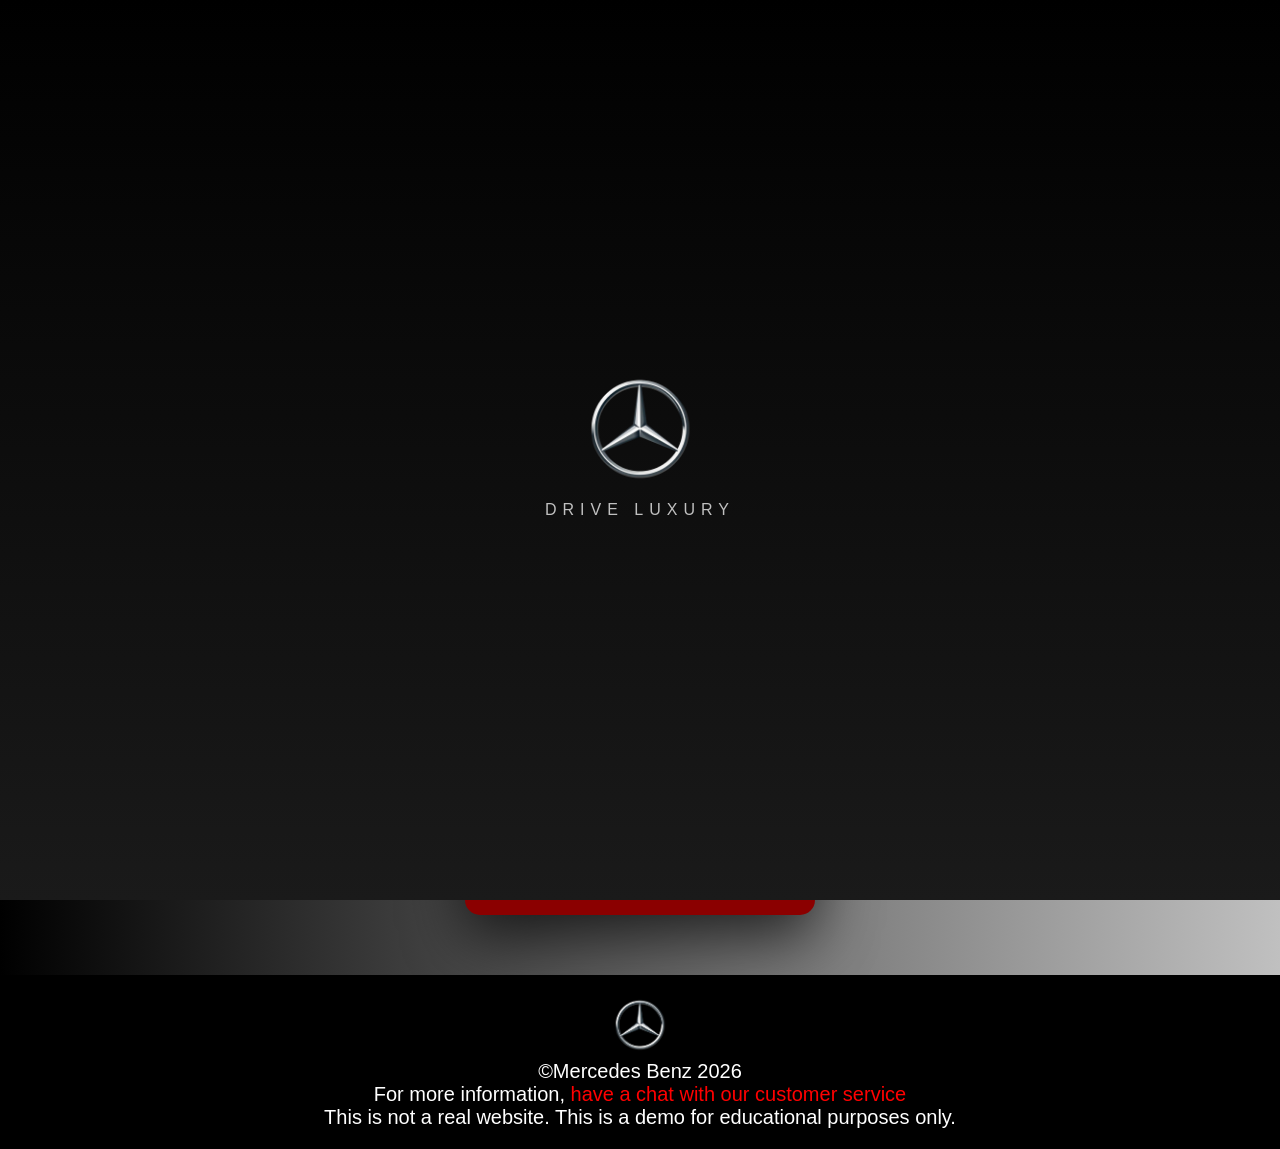
<file: index.html>
<!DOCTYPE html>
<html lang="en">
  <head>
    <meta charset="UTF-8">
    <meta name="viewport" content="width=device-width, initial-scale=1.0">
    <title>
      Mercedez Benz Landing Page
    </title>
    <link rel="stylesheet" href="style.css">
  </head>
  <body>
        <div id="splashScreen">
  <img src="Mercedes-logo.png" alt="Logo" class="splash-img">
  <p class="splash-text">Drive Luxury</p>
</div>
<script>
  var splash = document.getElementById('splashScreen');

  if (sessionStorage.getItem('splashSeen')) {
    splash.style.display = 'none';
  } else {
    sessionStorage.setItem('splashSeen', 'yes');
    window.addEventListener('load', function () {
      setTimeout(function () {
        splash.style.display = 'none';
      }, 3000);
    });
  }
</script>
    <header>
    <img src="Mercedes-logo.png" alt="Mercedes-Benz Logo" class="logo">
      <nav>
        <a href="" title="home">Home</a>
        <a href="models.html" title="Models">Models</a>
         <a href="gallery.html" title="Gallery">Gallery</a>
         <a href="contact.html" title="contact">Contact</a>
      </nav>
      </header>
      <section id="box">
      <img src="mercedes3.jpg" alt="Mercedes-Benz" class="hero">
      <div class="text-box">
      <h1>Mercedes-AMG: The Soul of Performance</h1>
      <details>
        <summary>View Specification</summary>
<p>Mercedes-AMG is where luxury meets raw, unapologetic power. Born from racing in 1967, every AMG engine is hand-built by a single master craftsman—the legendary "One Man, One Engine" promise. From the fierce A 45 to the iconic G 63 and the track-ready GT, these machines are built to thrill. Today, AMG blends thunderous V8s with F1-inspired hybrid tech, pushing some models past 800 hp. It's not just speed—it's passion, precision, and over 50 years of racing heritage packed into every drive. Simply put, AMG is the soul of Mercedes-Benz on fire.</p>
</details>
      </div>
    </section>
    <footer>
       <img src="Mercedes-logo.png" alt="Mercedes-Benz Logo">
       <p>&copy;Mercedes Benz 2026<br>
       For more information,  <a href="https://wa.me/2347010623335">have a chat with our customer service</a>
       </p>
       <p>This is not a real website. This is a demo for educational purposes only.</p>
    </footer>
  </body>
</html>
</file>
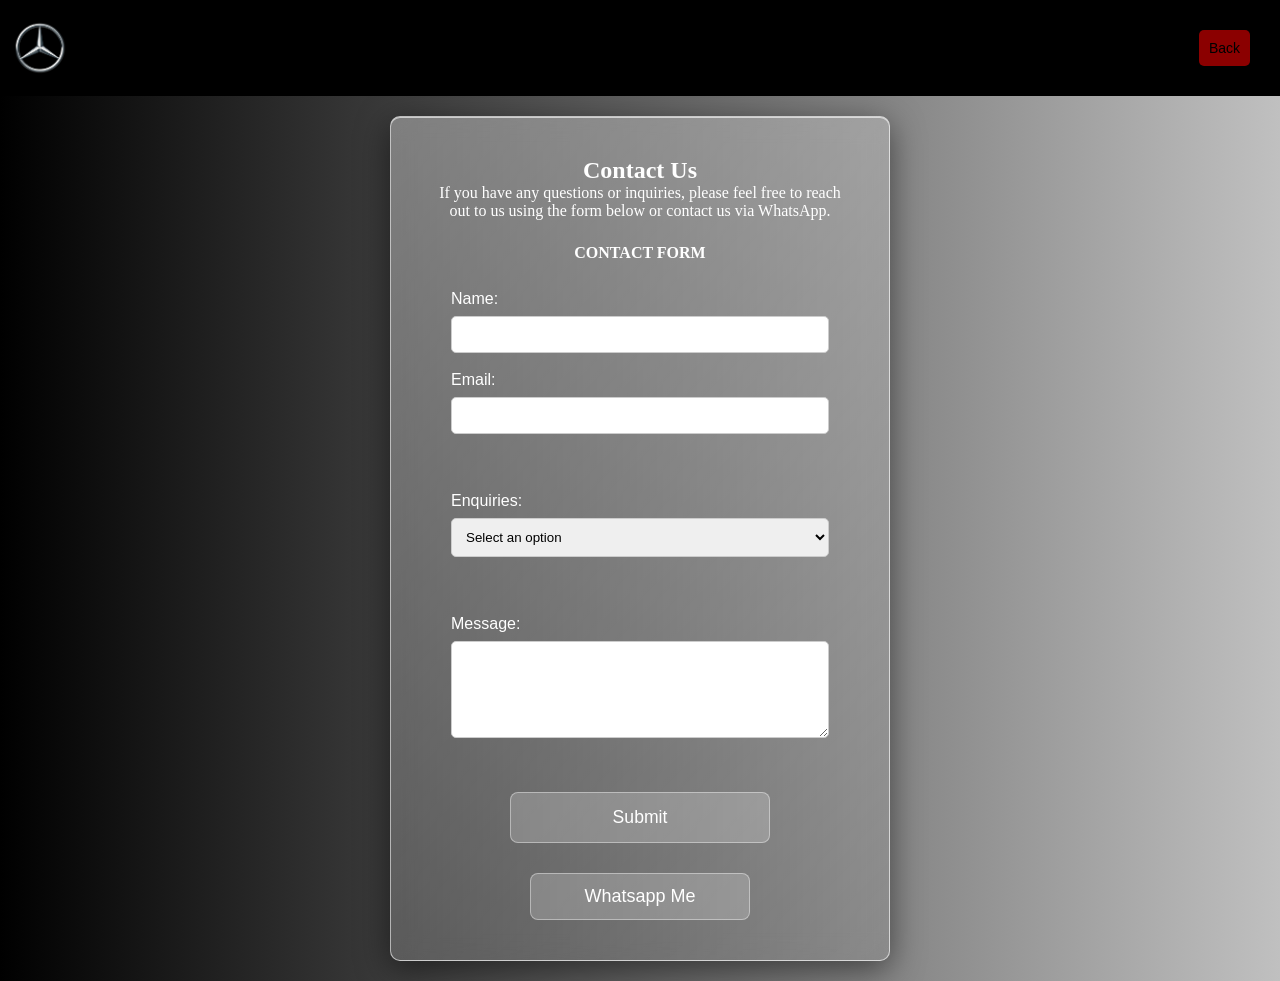
<file: contact.html>
<!DOCTYPE html>
<html lang="en">
  <head>
    <meta charset="UTF-8">
    <meta name="viewport" content="width=device-width, initial-scale=1.0">
    <title>Mercedez Benz Landing Page</title>
    <link rel="stylesheet" href="form.css">
    <link rel="stylesheet" href="style.css">  
    </head>
    <body>
      <header>
    <img src="Mercedes-logo.png" alt="Mercedes-Benz Logo" class="logo">
    <nav>
      <a href="index.html">Back</a>
    </nav>
    </header>
    <section class="contact-section">
      <h1>Contact Us</h1>
      <p>If you have any questions or inquiries, please feel free to reach out to us using the form below or contact us via WhatsApp.</p>
    <form action="https://formsubmit.co/uduakabasi.codes@gmail.com" method="POST">
      <fieldset>
        <legend>Contact Form</legend>
        <label for="name">Name:</label>
        <input type="text" id="name" name="name" required>

        <label for="email">Email:</label>
        <input type="email" id="email" name="email" required>
      </fieldset>
      <fieldset>
  <label for="enquries">Enquiries:</label>
  <select id="enquries" name="enquries" required>
    <option value="">Select an option</option>
    <option value="general">General Inquiry</option>
    <option value="sales">Sales</option>
    <option value="service">Service</option>
  </select>
</fieldset>
      <fieldset>
        <label for="message">Message:</label>
        <textarea id="message" name="message" rows="5" required></textarea>
</fieldset>
        <button type="submit">Submit</button>
    </form>
 <div class="button-container">
  <a href="https://wa.me/2347010623335">
    <button class="whatsapp-btn">Whatsapp Me</button>
    </select>
 </body>
 </html>
</file>
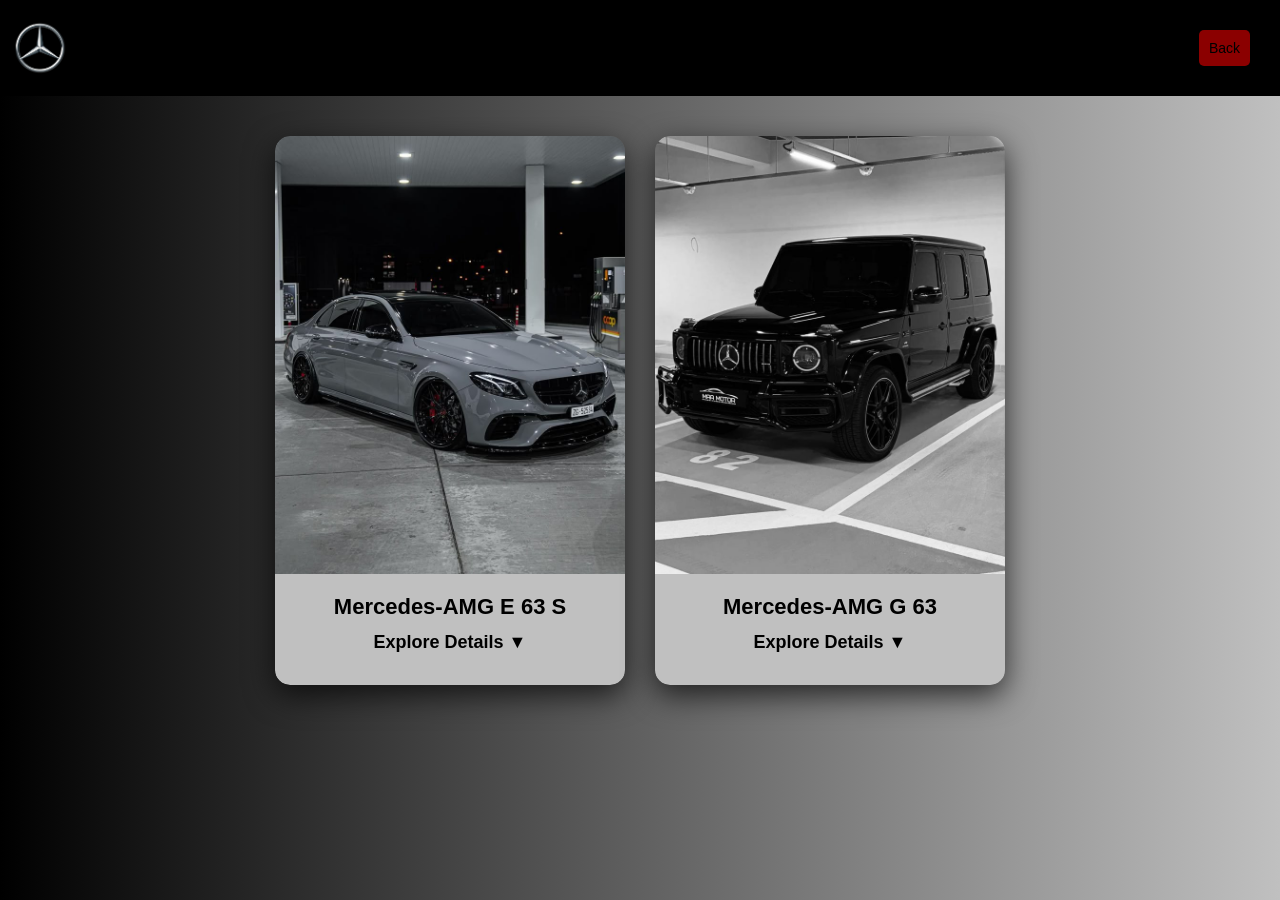
<file: gallery.html>
<!DOCTYPE html>
<html lang="en">
  <head>
    <meta charset="UTF-8">
    <meta name="viewport" content="width=device-width, initial-scale=1.0">
    <title>
      Mercedez Benz Landing Page
    </title>
    <link rel="stylesheet" href="style.css">
  </head>
  <body>
    <header>
    <img src="Mercedes-logo.png" alt="Mercedes-Benz Logo" class="logo">
    <nav>
      <a href="index.html">Back</a>
    </nav>
    </header>
<section id="center">
    <div class="card-wrapper">
      <img src="mercedes1.jpg" alt="Mercedes-AMG E 63 S" class="box2">
      <div class="card2">
      <h1>Mercedes-AMG E 63 S</h1>
      <details name="models">
        <summary>Explore Details</summary>
<p>Precision engineered. Aggressively styled. Unforgettable on every road.</p>
</details>
      </div>
    </div>
    <div class="card-wrapper">
    <img src="mercedes2.jpg" alt="Mercedes-Benz" class="box2">
      <div class="card2">
      <h1>Mercedes-AMG G 63</h1>
      <details name="models">
        <summary>Explore Details</summary>
<p>The Mercedes-AMG G 63 combines iconic luxury with powerful performance. Its bold design, commanding presence, and AMG engineering make it a true symbol of strength and prestige.
Built for power. Designed for distinction.</p>
</details>
    </div>
    </div>
</section>
</body>
</html>
</file>
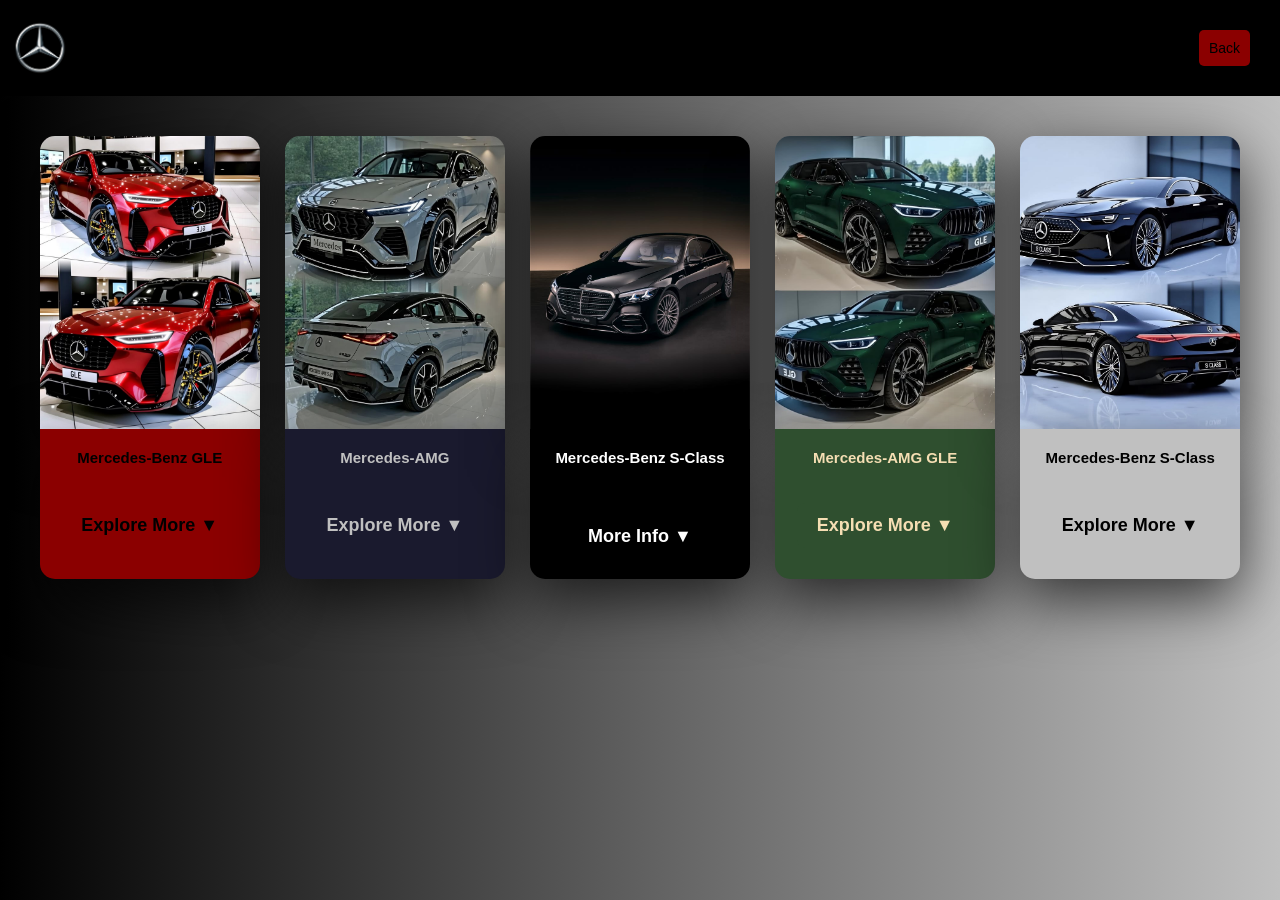
<file: models.html>
<!DOCTYPE html>
<html lang="en">
  <head>
  <meta charset="UTF-8">
  <meta name="viewport" content="width=device-width, initial-scale=1.0">
  <title>
    Mercedez Benz Landing Page
  </title>
   <link rel="stylesheet" href="style.css">
   <link rel="stylesheet" href="models.css">
  </head>
  <body>
    <header>
    <img src="Mercedes-logo.png" alt="Mercedes-Benz Logo" class="logo">
    <nav>
      <a href="index.html">Back</a>
    </nav>
    </header>
    <div class="container">
   <div class="item">
  <img src="mercedes4.jpg" alt="Mercedes-Benz GLE">
  <section>
  <h1>Mercedes-Benz GLE</h1>
  <details name="models">
    <summary>Explore More</summary>
    <p>A red mid-size luxury SUV with an aggressive AMG-style front bumper, black-and-yellow multi-spoke wheels, and a black roof/pillar contrast. Presented in a dealership showroom setting.</p>
  </details>
  </section>
</div>
  <div class="item"><img src="mercedes5.jpg" alt="Mercedes-AMG">
  <section>
  <h1>Mercedes-AMG</h1>
  <details name="models">
    <summary>Explore More</summary>
    <p>A grey coupe-SUV (GLE Coupe/GLC Coupe-style silhouette) with a black grille, black roofline, and sporty diffuser-style rear bumper — styled as a performance AMG variant.</p>
  </details>
  </section>
  </div>
  <div class="item"><img src="mercedes6.jpg" alt="Mercedes-Benz S-Class">
  <section>
    <h1>Mercedes-Benz S-Class</h1><br>
   <details name="models">
    <summary>More Info</summary>
    <p>A black S-Class sedan shown in a dramatic studio lighting shot, with the vertical-slat grille and Mercedes star badge — a standard official-style promotional image of the current-generation S-Class.</p>
   </details>
  </section>
  </div>
  <div class="item"><img src="mercerdes7.jpg" alt="Mercedes-AMG GLE">
  <section>
    <h1>Mercedes-AMG GLE</h1>
<details name="models">
  <summary>Explore More</summary>
  <p>A dark green mid-size luxury SUV with the AMG vertical-bar grille, black wheel arches, and large black multi-spoke wheels — styled as an AMG-trim GLE.</p>
</details>
  </section>
  </div>
  <div class="item"><img src="mercedes8.jpg" alt="Mercedes-Benz">
  <section>
    <h1>Mercedes-Benz S-Class</h1>
    <details name="models">
<summary>Explore More</summary>
<p>A black four-door luxury sedan/coupe-style body with a large diamond-block grille, slim LED headlights, and multi-spoke wheels. Styled like a top-tier S-Class flagship sedan — Mercedes' full-size luxury flagship.</p>
  </details>
  </section>
  </div>
</div>
  </body>
</html>
</file>
<file: style.css>
* {
  margin: 0;
  padding: 0;
  box-sizing: border-box;
}
body {
background: linear-gradient(to right, #000000, #C0C0C0);
  text-align: center;
}
#splashScreen {
  position: fixed;
  top: 0;
  left: 0;
  width: 100%;
  height: 100%;
  background: linear-gradient(180deg, #000, #1a1a1a);
  display: flex;
  flex-direction: column;
  align-items: center;
  justify-content: center;
  z-index: 9999;
}

.splash-img {
  width: 120px;
  animation: logoIn 1.5s ease forwards;
}

.splash-text {
  padding: 12px;
  font-family: "Segoe UI", Arial, sans-serif;
  color: #c0c0c0;
  letter-spacing: 6px;
  text-transform: uppercase;
  font-size: 1rem;
  animation: logoIn 2s ease forwards;
}

@keyframes logoIn {
  from { opacity: 0; transform: scale(0.8); }
  to   { opacity: 1; transform: scale(1); }
}
header{
  justify-content: space-between;
  padding: 10px;
    display: flex;
    align-items: center;
  border-radius: none;
  font-family: Segoe UI;
  font-style: normal;
  background: black;
  color: white;
}
.logo {
    width: 60px;
    height: auto;
}
#box {
  display: flex;
  justify-content: center;
  padding: 60px 0;
}

nav {
  display: flex;
    justify-content: space-between;
    align-items: center;
    padding: 20px 20px;
}

nav a{
  font-family: "Segoe UI", Arial, sans-serif;
    font-size: 18px;
    font-weight: 500;
    font-style: normal;
  background-color: #8B0000;
    color: black;
    padding: 10px;
    border-radius: 5px;
    text-decoration: none;
    margin-left: 7px;
    font-size: 14px;
}

nav a:hover{
    color: silver;
}
.text-box h1 {
  font-size: 22px;
}
.text-box{
  align-items: center;
  padding: 20px;
  display: block;
  font-family: "Segoe UI", Arial, sans-serif;
    font-size: 18px;
    font-weight: 500;
    font-style: normal;
  background-color: #8B0000;
    color: black;
    width: 350px;
    max-width: 1000px;
    border-radius: 0 0 15px 15px;
    box-shadow: 0 20px 60px rgba(0,0,0,0.7);
}

#box{
    display: flex;
    flex-direction: column;
    align-items: center;
}
.hero{
    width: 350px;
    max-width: 1000px;
  border-radius: 15px 15px 0 0;
    box-shadow: 0 20px 60px rgba(0,0,0,0.7);
}
#center {
  display: flex;
  align-items: flex-start;
  gap: 30px;
  overflow-x: auto;
  scroll-snap-type: x mandatory;
  max-width: 1150px;
  margin: 0 auto;
  padding: 40px 40px;
  justify-content: safe center;
}
.card-wrapper {
  display: flex;
  flex-direction: column;
  overflow: hidden;
  flex: 0 0 80%;
  scroll-snap-align: center;
  max-width: 350px;
  margin: 0;
  border-radius: 15px;
  box-shadow: 0 10px 30px rgba(0,0,0,0.7);
}
@media (min-width: 1000px) {
  #center {
    justify-content: center;
    flex-wrap: wrap;
    overflow-x: visible;
  }
  .card-wrapper {
    flex: 0 0 350px;
  }
}
.card-wrapper:hover{
  transform: scale(1.05);
  transition: transform 0.3s ease-in-out;
}
.box2 {
    width: 100%;
    height: auto;
    margin: 0 auto;
  border-radius: 15px 15px 0 0;
}
.card2 h1{
  font-size: 22px;
}
.card2 {
  align-items: center;
  padding: 20px;
  display: block;
  font-family: "Segoe UI", Arial, sans-serif;
    font-size: 18px;
    font-weight: 500;
    font-style: normal;
  background-color: silver;
    color: black;
    width: 100%;
    margin: 0 auto;
    border-radius: 0 0 15px 15px;
}
.text-box details summary {
  background-color: maroon;
    font-size: 18px;
    font-weight: 600;
    color: black;
    padding: 12px 20px;
    border-radius: 8px;
    cursor: pointer;
    display: inline-block;
    list-style: none;
}

details summary {
    font-size: 18px;
    font-weight: 600;
    color: black;
    padding: 12px 20px;
    border-radius: 8px;
    cursor: pointer;
    display: inline-block;
    list-style: none;
}

summary {
    list-style: none;
    cursor: pointer;
}
summary {
  -webkit-tap-highlight-color: transparent;
}
.text-box details summary:hover,
.text-box details summary:focus,
.text-box details summary:active {
  background-color: maroon;
}
summary::marker {
    content: "";
}

summary::-webkit-details-marker {
    display: none;
}
summary::after {
    content: " ▼";
}

details[open] summary::after {
    content: " ▲";
}
button {
  padding: 10px;
  background: grey;
  color: white;
  border: none;
  border-radius: 5px;
}
.button-container {
  display: flex;
  flex-direction: column;
  align-items: center;
  gap: 20px;
  margin-top: 30px;
}
.whatsapp-btn {
  width: 220px;
  padding: 12px 20px;
  border: none;
  border-radius: 8px;
  font-size: 18px;
  color: white;
}
.whatsapp-btn {
  background: rgba(255, 255, 255, 0.2);
  color: white;
  border: 1px solid rgba(255, 255, 255, 0.4);
}
footer {
  padding: 20px 30px;
    display: block;
    align-items: center;
  border-radius: none;
  font-family: "Segoe UI", Arial, sans-serif;
  font-style: normal;
  font-size: 20px;
  background: black;
  color: white;
  text-align: center;
}
html {
  scroll-behavior: smooth;
}
footer a{
  text-decoration: none;
  color: red;
}
footer img{
  align-items: center;
  width: 60px;
    height: auto;
}
</file>
<file: form.css>
.contact-section{
    background: linear-gradient(135deg, rgba(255, 255, 255, 0.35), rgba(255, 255, 255, 0.05));
    backdrop-filter: blur(12px);
-webkit-backdrop-filter: blur(12px);
border: 1px solid rgba(255, 255, 255, 0.6);
box-shadow: 0 8px 32px rgba(0, 0, 0, 0.5), inset 0 1px 0 rgba(255, 255, 255, 0.6);
  color: white;
    width: 90%;
  max-width: 500px;
    margin: 20px auto;
    padding: clamp(20px, 4vw, 40px);
    border-radius: 10px;
}
.contact-section h2{
    font-family: "Segoe UI", Arial, sans-serif;
    font-size: 24px;
    font-weight: 600;
    font-style: normal;
}
.contact-section p {
  margin-bottom: 1.5rem;
}
legend {
  text-transform: uppercase;
  font-weight: bold;
}
form{
    display: flex;
    flex-direction: column;
    padding: 0;

}
fieldset{
    border: none;
    padding: 20px;
}
label{
    display: block;
    margin: 0.5rem 0;
    text-align: left;
    font-family: "Segoe UI", Arial, sans-serif;
    font-size: 16px;
}
input,
 textarea,
 select{
    width: 100%;
    padding: 10px;
    margin-bottom: 10px;
    border: 1px solid #ccc;
    border-radius: 5px;
    box-sizing: border-box;
}
button[type="submit"] {
  background: rgba(255, 255, 255, 0.2);
  color: white;
  border: 1px solid rgba(255, 255, 255, 0.4);
  margin: 20px auto 0;
  display: block;
  width: 260px;
  max-width: 100%;
  padding: 14px 0;
  font-size: 1.1rem;
  text-align: center;
  border-radius: 8px;
  box-sizing: border-box;
  cursor: pointer;
}
button[type="submit"]:hover {
  background: rgba(255, 255, 255, 0.35);
}
input:focus,
select:focus,
textarea:focus {
  outline: none;
  border-color: #c0c0c0;
  box-shadow: 0 0 8px rgba(192, 192, 192, 0.8);
  transition: all 0.3s ease;
}
</file>
<file: models.css>
.container {
  padding-top: 20px;
  display: grid;
  grid-template-columns: 1fr 1fr;
  gap: 20px;
}
.container .item img {
  width: 100%;
  height: auto;
  aspect-ratio: 3 / 4;
  object-fit: cover;
}

.container .item:nth-child(3) img {
  object-position: center 70%;
}
@media (min-width: 768px) {
  .container {
    max-width: 1400px;
    margin: 0 auto;
    grid-template-columns: repeat(5, minmax(0, 1fr));
    gap: clamp(20px, 2vw, 40px);
    padding: clamp(20px, 4vw, 40px);
    align-items: start;
  }
  .item {
    max-width: none;
  }
  
}
@media (max-width: 767px) {
  .container .item img {
    object-fit: cover;
  }
  .container .item:nth-child(3) {
    grid-column: 1 / -1;
    width: calc(50% - 6px);
    justify-self: center;
  }
  .container {
    padding: 12px;
    gap: 12px;
  }
  .container .item img {
    height: 180px;
  }
  .container .item:nth-child(3) {
    width: 55%;
  }
  .container .item section {
    padding: 10px;
  }
  .container .item section h1 {
    font-size: 1rem;
  }
  .container .item section summary,
  .container .item section p {
    font-size: 1rem;
}
}
/* 1. Reserve space for 3 heading lines so every card lines up */
.container .item section h1 {
  min-height: 3.6em;
}

/* 2. Make all cards equal height, but only while none are open */
.container:not(:has(details[open])) {
  align-items: stretch;
}

.container:not(:has(details[open])) .item {
  height: 100%;
}

.container:not(:has(details[open])) .item section {
  flex: 1;
}
.item {
  display: flex;
  flex-direction: column;
  align-items: start;
  width: 100%;
  justify-self: center;
}
.item:hover {
  transform: scale(1.05);
  transition: transform 0.3s ease-in-out;
}
.item img{
  width: 100%;
  height: 320px;
  object-fit: cover;
  border-radius: 15px 15px 0 0;
    box-shadow: 0 20px 60px rgba(0,0,0,0.7);
}
.item p{
  font-size: 14px;
}
section{
  align-items: center;
  padding: 20px;
  display: block;
  font-family: "Segoe UI", Arial, sans-serif;
    font-size: 10px;
    font-weight: 400;
    font-style: normal;
    width: 100%;
    max-width: none;
    border-radius: 0 0 15px 15px;
    box-shadow: 0 20px 60px rgba(0,0,0,0.7);
}
.item:nth-child(1) section {
  background-color: #8B0000; /* dark red - GLE */
  color: black;
}

.item:nth-child(2) section{
  background-color: #1a1a2e; /* dark navy - AMG */
  color: silver;
}
.item:nth-child(2) section summary{
  color: silver;
}
.item:nth-child(3) section {
  background-color: black;
}
.item:nth-child(3) section summary {
  display: block;
  justify-content: center;
  text-align: center;
}
.item:nth-child(3) section,
.item:nth-child(3) h1,
.item:nth-child(3) section summary,
.item:nth-child(3) section p {
  color: white;
}

.item:nth-child(4) section,
.item:nth-child(4) section summary {
  background-color: #2f4f2f; /* dark green */
  color: wheat;
}

.item:nth-child(5) section {
  background-color: silver;
  color: black;
}
</file>
